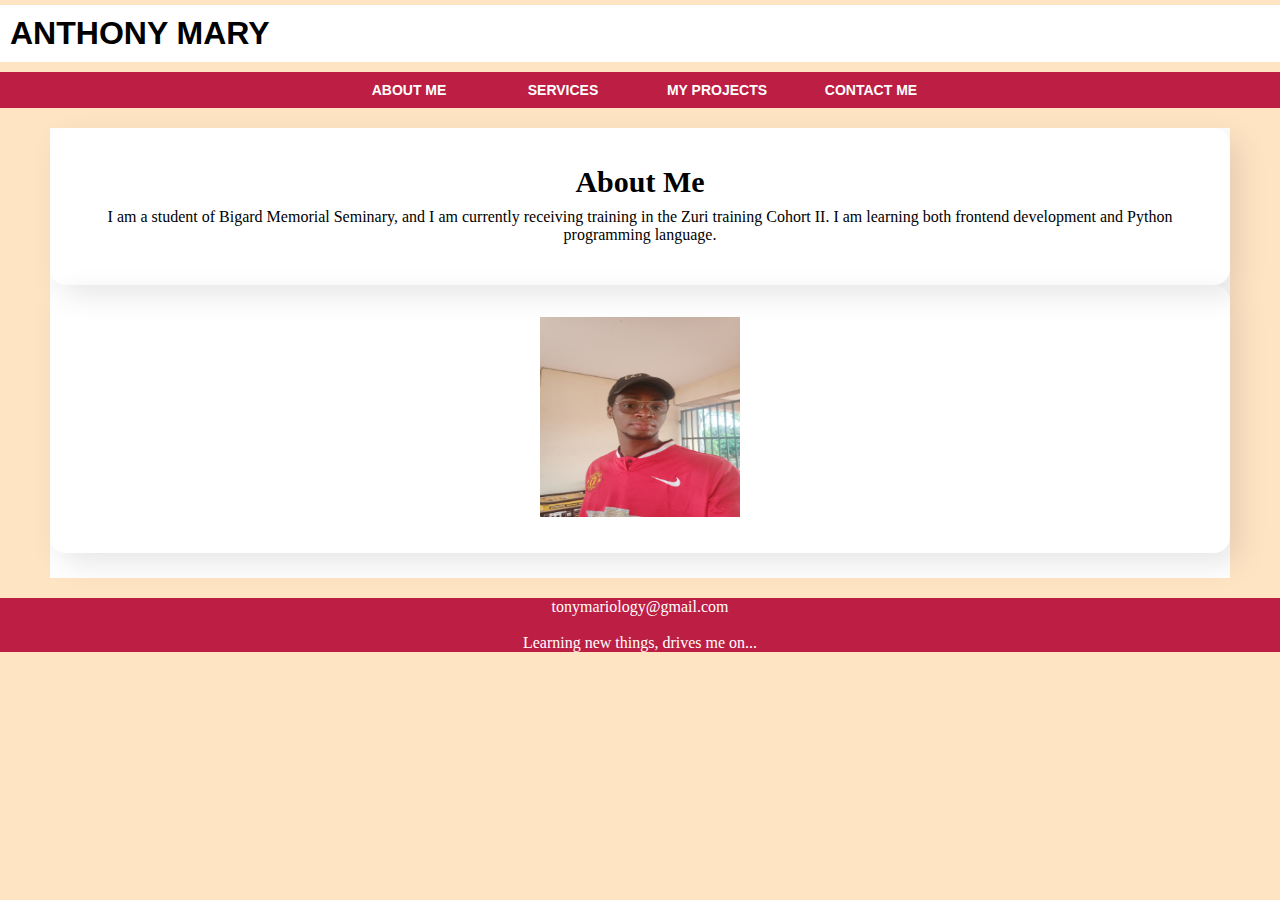
<file: week3-Portfollio Website/index.html>
<!DOCTYPE html>
<html lang="en">
  <head>
    <meta charset="UTF-8" />
    <meta http-equiv="X-UA-Compatible" content="IE=edge" />
    <meta name="viewport" content="width=device-width, initial-scale=1.0" />
    <title>About me</title>
    <link rel="stylesheet" href="style.css" type="text/css" />
  </head>
  <body>
    <header>
      <div class="header">
        <h1>ANTHONY MARY</h1>
      </div>
      <div class="navbar">
        <ul>
          <li><a href="index.html">About Me</a></li>
          <li><a href="services.html">Services</a></li>
          <li><a href="projects.html">My Projects</a></li>
          <li><a href="contact_me.html">Contact Me</a></li>
        </ul>
      </div>
    </header>
    <main>
      <div class="main">
        <div class="info">
          <h2>About Me</h2>
          <p>
            I am a student of Bigard Memorial Seminary, and I am currently
            receiving training in the Zuri training Cohort II. I am learning
            both frontend development and Python programming language.
          </p>
        </div>
        <div class="info">
          <img src="./meWithCap.jpg" alt="Picture of Tonymary" />
        </div>
      </div>
    </main>
    <footer>
      <p>tonymariology@gmail.com</p>
      <br />
      Learning new things, drives me on...
    </footer>
  </body>
</html>
</file>
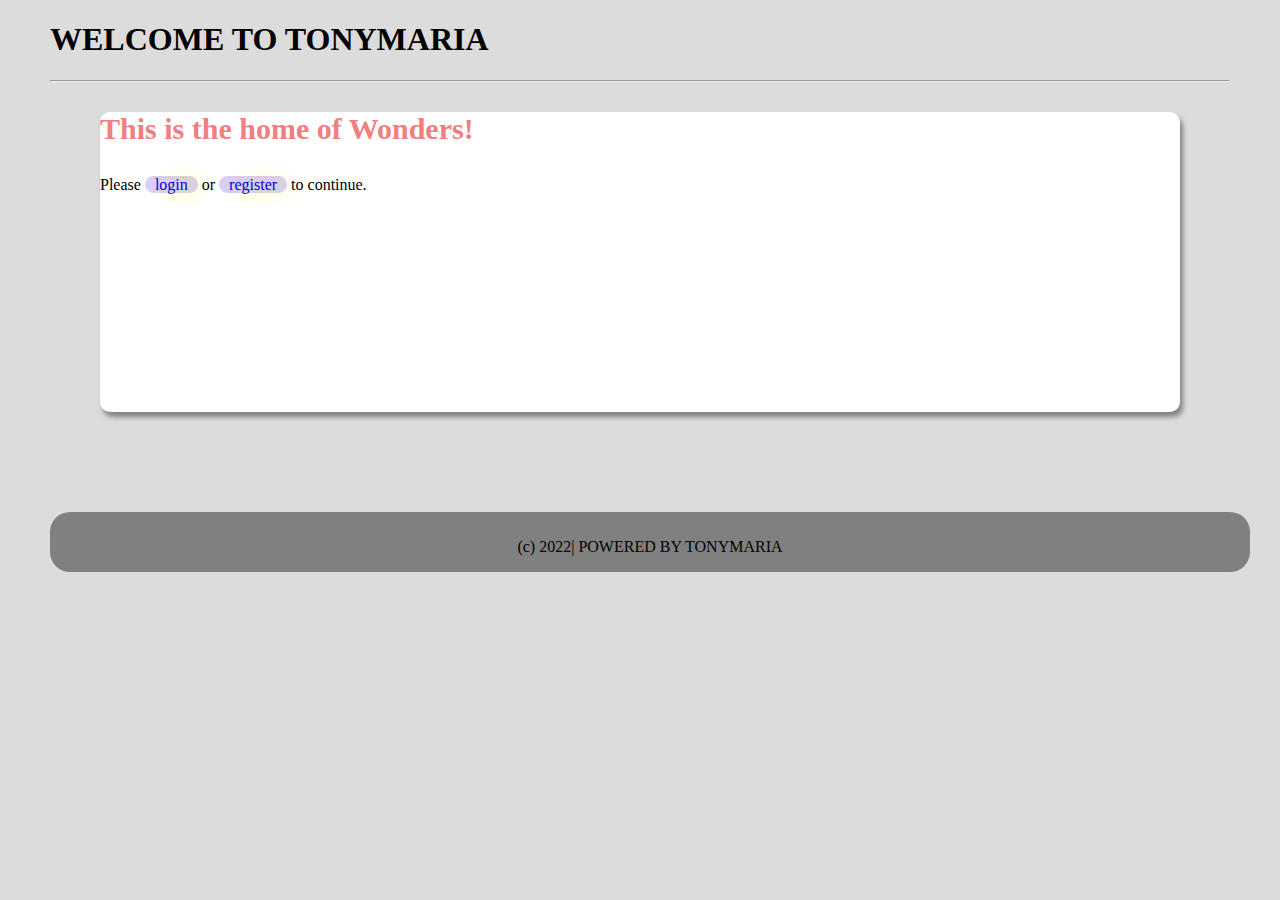
<file: Week3-Registration/index.html>
<!DOCTYPE html>
<html lang="en">
  <head>
    <meta charset="UTF-8" />
    <meta http-equiv="X-UA-Compatible" content="IE=edge" />
    <meta name="viewport" content="width=device-width, initial-scale=1.0" />
    <title>Tonymaria</title>
    <link rel="stylesheet" href="style.css" text="text/css" />
  </head>
  <body>
    <header>
      <h1>welcome to Tonymaria</h1>
     
      <hr />
    </header>
    <main>
      <div class="main" id="home">
        <p>
          <h3>This is the home of Wonders!</h3>
        </p>
        <p>
          Please <a href="login.html">login</a> or
          <a href="register.html">register</a> to continue.
        </p>
      </div>
    </main>
    <footer>
      <div>
        <p>(c) 2022| POWERED BY TONYMARIA</p>
      </div>
    </footer>
  </body>
</html>
</file>
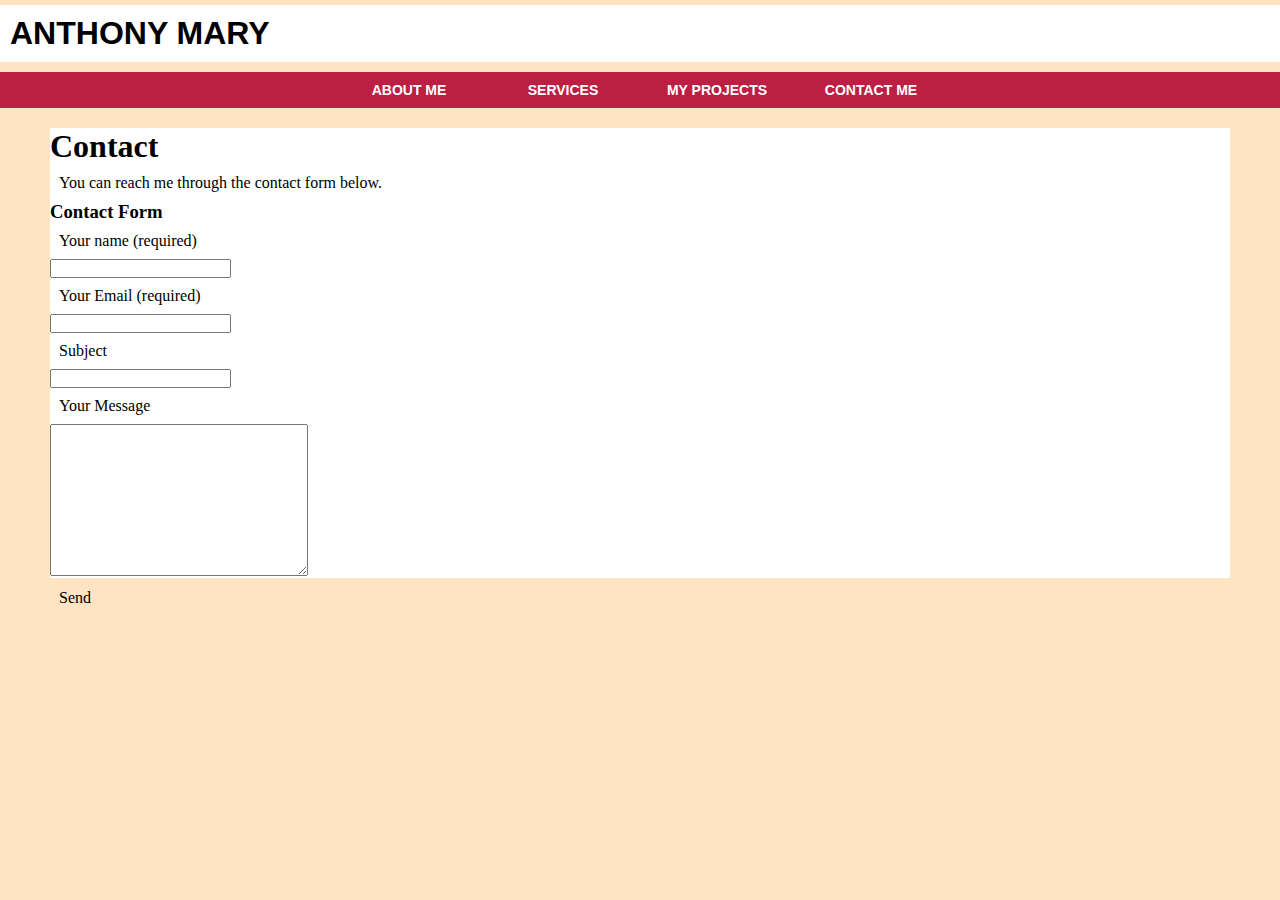
<file: week3-Portfollio Website/contact_me.html>
<!DOCTYPE html>
<html lang="en">
  <head>
    <meta charset="UTF-8" />
    <meta http-equiv="X-UA-Compatible" content="IE=edge" />
    <meta name="viewport" content="width=device-width, initial-scale=1.0" />
    <title>Document</title>
    <link rel="stylesheet" href="style.css" type="text/css" />
  </head>
  <body>
    <header>
    <div class="header">
      <h1>ANTHONY MARY</h1>
    </div>
    <div class="navbar">
      <ul>
        <li><a href="index.html">About Me</a></li>
        <li><a href="services.html">Services</a></li>
        <li><a href="projects.html">My Projects</a></li>
        <li><a href="contact_me.html">Contact Me</a></li>
      </ul>
    </div>
</header>
<main>
    <div class="main">
    <h1>Contact</h1>
    <p>You can reach me through the contact form below.</p>
    <div>
      <form action="" class="form">
        <div>
          <h3>Contact Form</h3>
          <p>Your name (required)</p>
          <input type="text" /> <br />
          <p>Your Email (required)</p>
          <input type="text" /><br />
          <p>Subject</p>
          <input type="text"><br>
          <p>Your Message</p>
          <textarea name="" id="" cols="30" rows="10"></textarea>
          <br />
          <p>Send</p>
        </div>
      </form>
    </div>
</main>
  </body>
</html>
</file>
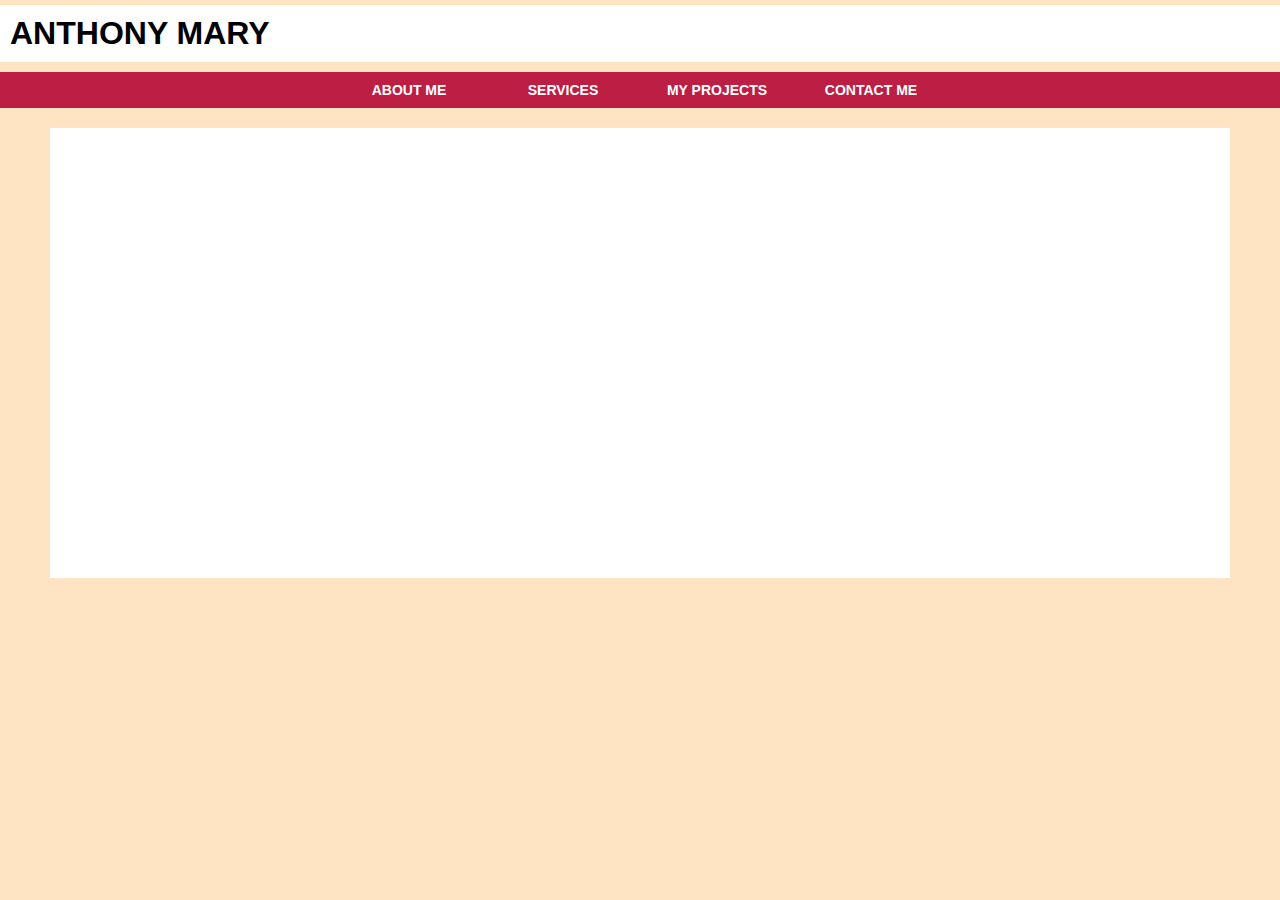
<file: week3-Portfollio Website/projects.html>
<!DOCTYPE html>
<html lang="en">
  <head>
    <meta charset="UTF-8" />
    <meta http-equiv="X-UA-Compatible" content="IE=edge" />
    <meta name="viewport" content="width=device-width, initial-scale=1.0" />
    <title>Document</title>
    <link rel="stylesheet" href="style.css" type="text/css" />
  </head>
  <body>
    <header>
      <div class="header">
        <h1>ANTHONY MARY</h1>
      </div>
      <div class="navbar">
        <ul>
          <li><a href="index.html">About Me</a></li>
          <li><a href="services.html">Services</a></li>
          <li><a href="projects.html">My Projects</a></li>
          <li><a href="contact_me.html">Contact Me</a></li>
        </ul>
      </div>
    </header>
    <main>
      <div class="main"></div>
    </main>
  </body>
</html>
</file>
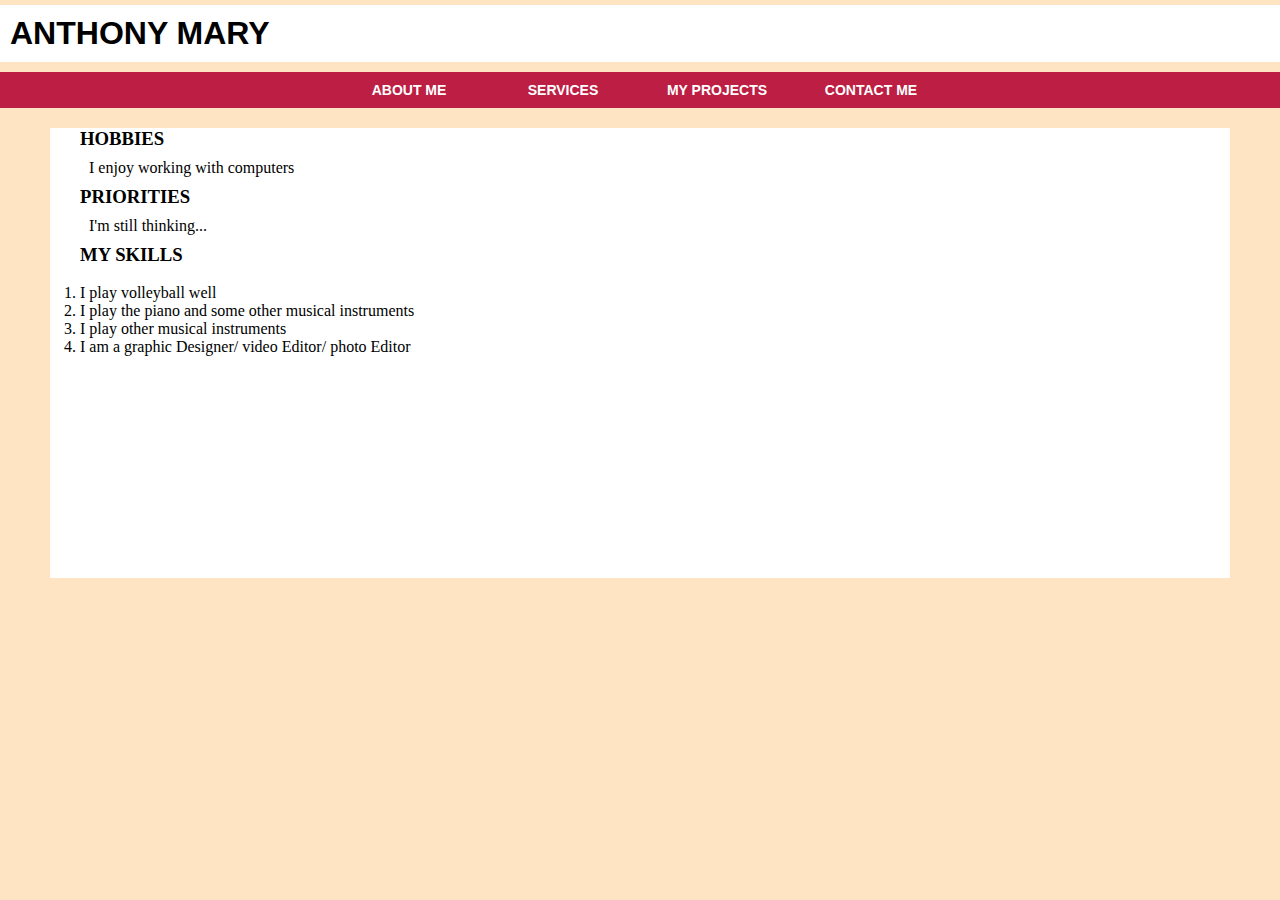
<file: week3-Portfollio Website/services.html>
<!DOCTYPE html>
<html lang="en">
  <head>
    <meta charset="UTF-8" />
    <meta http-equiv="X-UA-Compatible" content="IE=edge" />
    <meta name="viewport" content="width=device-width, initial-scale=1.0" />
    <title>Document</title>
    <link rel="stylesheet" href="style.css" type="text/css" />
  </head>
  <body>
    <header>
      <div class="header">
        <h1>ANTHONY MARY</h1>
      </div>
      <div class="navbar">
        <ul>
          <li><a href="index.html">About Me</a></li>
          <li><a href="services.html">Services</a></li>
          <li><a href="projects.html">My Projects</a></li>
          <li><a href="contact_me.html">Contact Me</a></li>
        </ul>
      </div>
    </header>
    <main class="services">
      <div class="main">
        <div class="inside">
            <div>
                <h3>HOBBIES</h3>
                <p>I enjoy working with computers</p>
            </div>
            <div>
                <h3>PRIORITIES</h3>
                <p>I'm still thinking...</p>
            </div>
            <div>
                <h3>MY SKILLS</h3>
                <p>
                    <ol>
                        <li>I play volleyball well</li>
                        <li>I play the piano and some other musical instruments</li>
                        <li>I play other musical instruments</li>
                        <li>I am a graphic Designer/ video Editor/ photo Editor</li>
                    </ol>
                </p>
            </div>
        </div>
      </div>
    </main>
  </body>
</html>
</file>
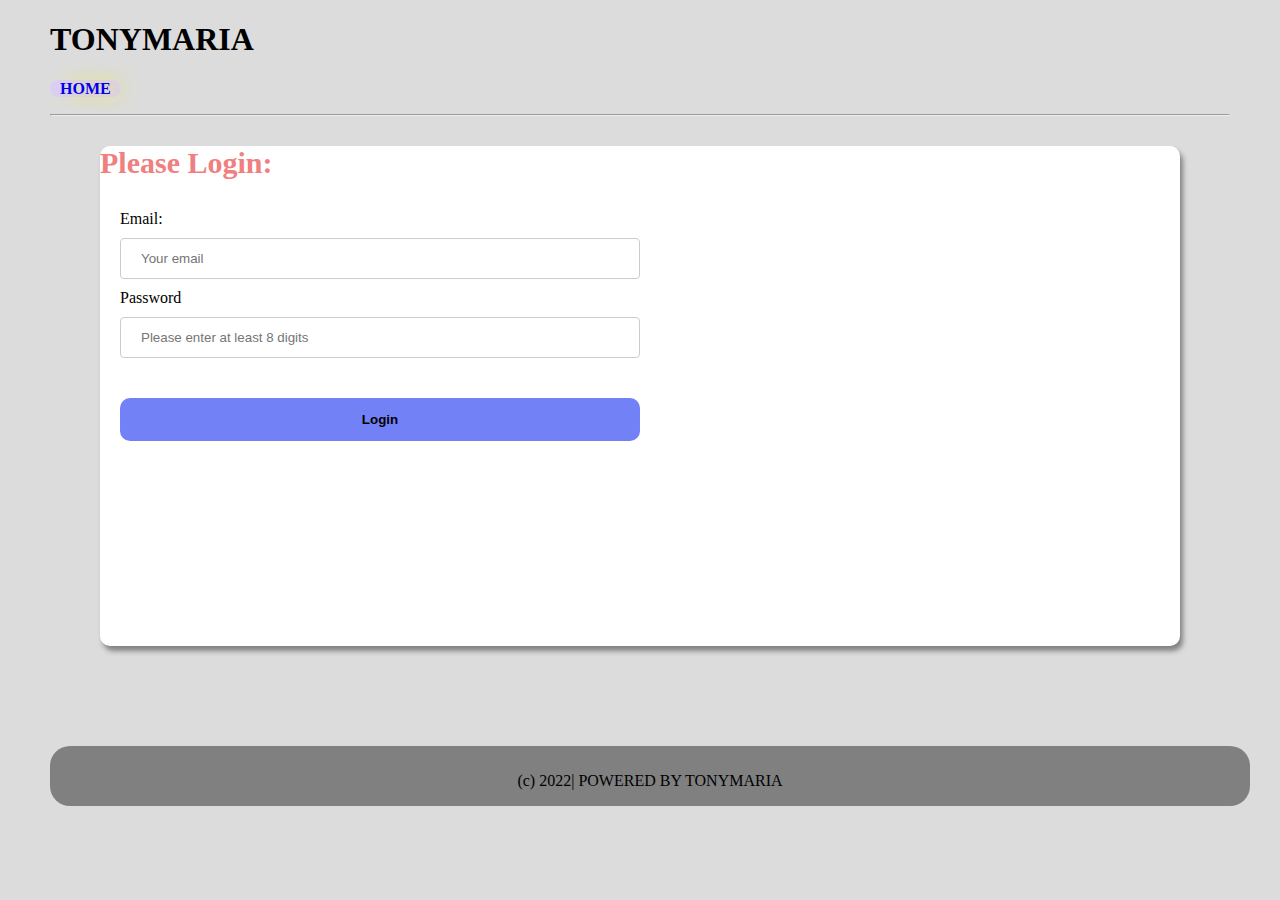
<file: Week3-Registration/login.html>
<!DOCTYPE html>
<html lang="en">
  <head>
    <meta charset="UTF-8" />
    <meta http-equiv="X-UA-Compatible" content="IE=edge" />
    <meta name="viewport" content="width=device-width, initial-scale=1.0" />
    <title>Tonymaria</title>
    <link rel="stylesheet" href="style.css" text="text/css" />
  </head>
  <body>
    <header>
      <h1>Tonymaria</h1>
      <p><a href="index.html">Home</a></p>
      <hr />
    </header>
    <main>
      <div class="main" id="login">
        <p>
          <h3>Please Login:</h3>
        </p>
        <div>
        <form action="./success.html">
          <label for="email" >Email: </label><br>
          <input type="email" name="email" id="email" placeholder="Your email" required><br>
          <label for="password" style=>Password</label><br>
          <input type="password" name="pass" id="password" placeholder="Please enter at least 8 digits" minlength="8" required ><br>
          <input type="submit" value="Login"link >
        </form>
        </div>
       </div>
    </main>
    <footer>
      <div>
        <p>(c) 2022| POWERED BY TONYMARIA</p>
      </div>
    </footer>
  </body>
</html>
</file>
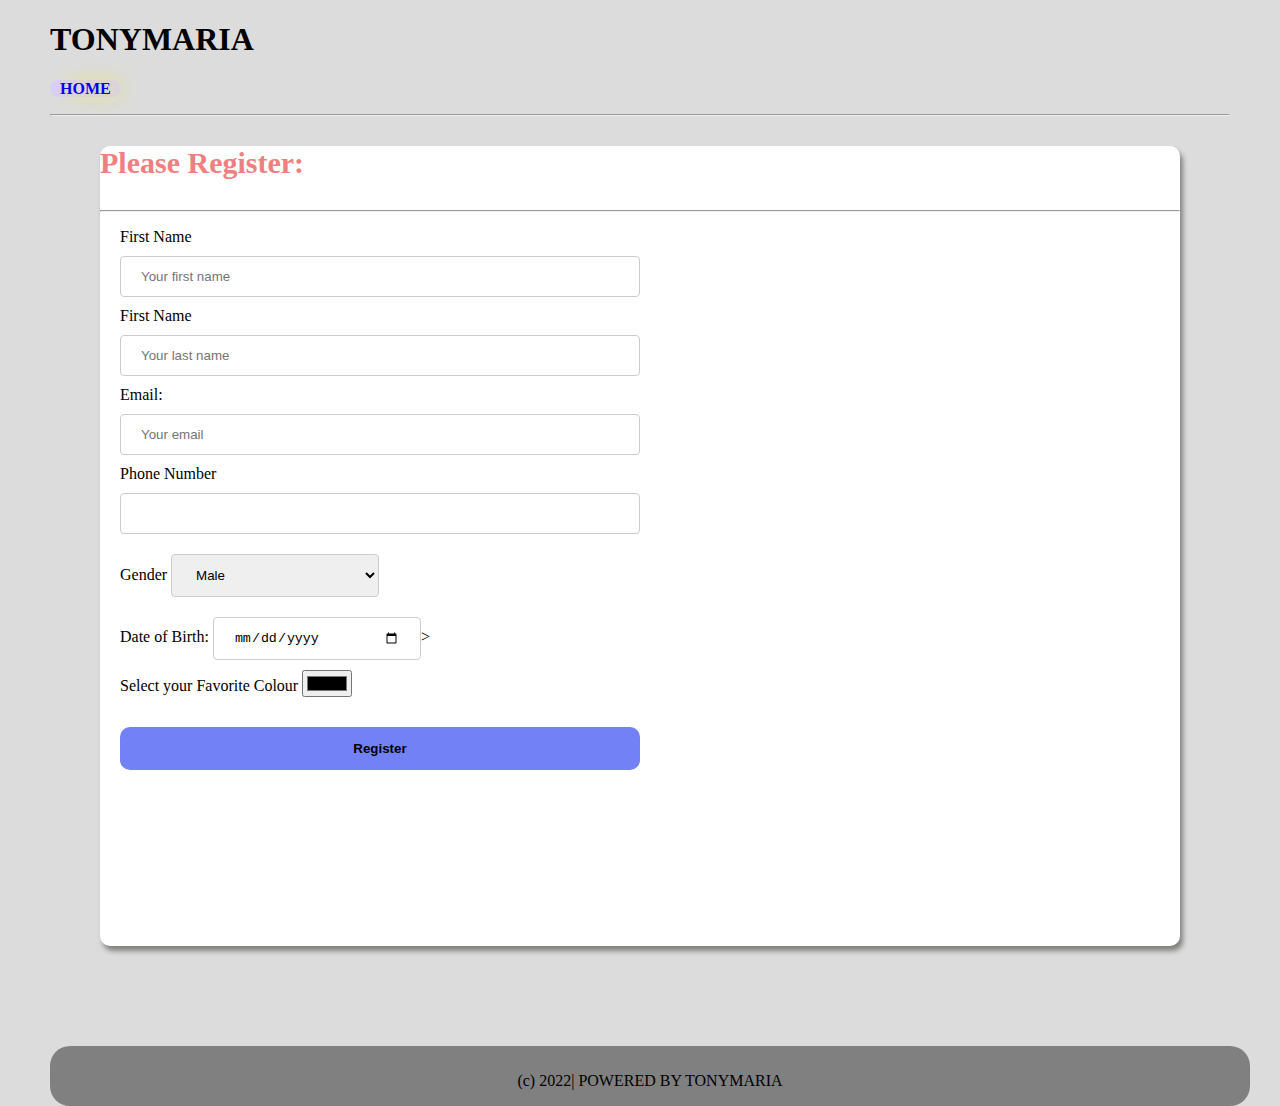
<file: Week3-Registration/register.html>
<!DOCTYPE html>
<html lang="en">
  <head>
    <meta charset="UTF-8" />
    <meta http-equiv="X-UA-Compatible" content="IE=edge" />
    <meta name="viewport" content="width=device-width, initial-scale=1.0" />
    <title>Tonymaria</title>
    <link rel="stylesheet" href="style.css" text="text/css" />
  </head>
  <body>
    <header>
      <h1>Tonymaria</h1>
      <p><a href="index.html">Home</a></p>
      <hr />
    </header>
    <main>
      <div class="main" id="register">
        <p>
          <h3>Please Register:</h3><hr>
        </p>
        <div>
        <form action="./success.html">
            <label for="fname" >First Name</label><br>
            <input type="text" name="fname" id="fname" placeholder="Your first name" required><br>
            <label for="lname">First Name</label><br>
            <input type="text" name="lname" id="lname" placeholder="Your last name" required><br>
          <label for="email" >Email: </label><br>
          <input type="email" name="email" id="email" placeholder="Your email" required><br>
          <label for="tel" style=>Phone Number</label><br>
          <input type="tel" name="tel" id="tel" placeholder="" minlength="11" required ><br>
          <label>Gender <select name="gender" id="gender" required>
            <option value="1">Male</option>
            <option value="1">Female</option>
          </select> </label><br>
          <label> Date of Birth: <input type="date" name="date" required></label>><br>
          <label> Select your Favorite Colour
          <input type="color" required>
        </label><br>
          <input type="submit" value="Register">
          
          

        </form>
        </div>
       </div>
    </main>
    <footer>
      <div>
        <p>(c) 2022| POWERED BY TONYMARIA</p>
      </div>
    </footer>
  </body>
</html>
</file>
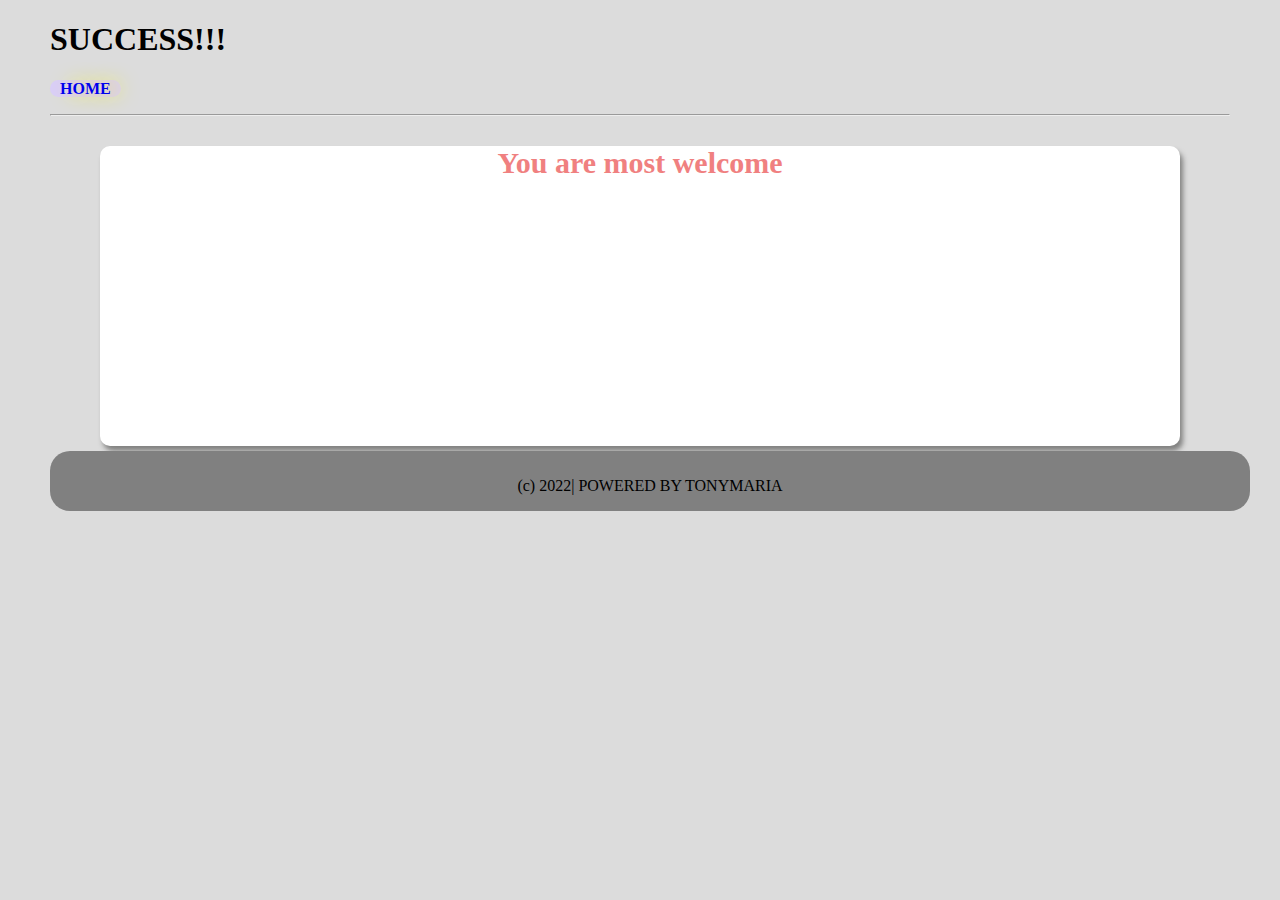
<file: Week3-Registration/success.html>
<!DOCTYPE html>
<html lang="en">
  <head>
    <meta charset="UTF-8" />
    <meta http-equiv="X-UA-Compatible" content="IE=edge" />
    <meta name="viewport" content="width=device-width, initial-scale=1.0" />
    <title>Tonymaria</title>
    <link rel="stylesheet" href="style.css" text="text/css" />
  </head>
  <body>
    <header>
      <h1>Success!!!</h1>
      <p><a href="index.html">Home</a></p>
      <hr />
    </header>
    <main>
      <div class="success">
        <p>
          <h3>You are most welcome</h3>
        </p>
        
       </div>
    </main>
    <footer>
      <div>
        <p>(c) 2022| POWERED BY TONYMARIA</p>
      </div>
    </footer>
  </body>
</html>
</file>
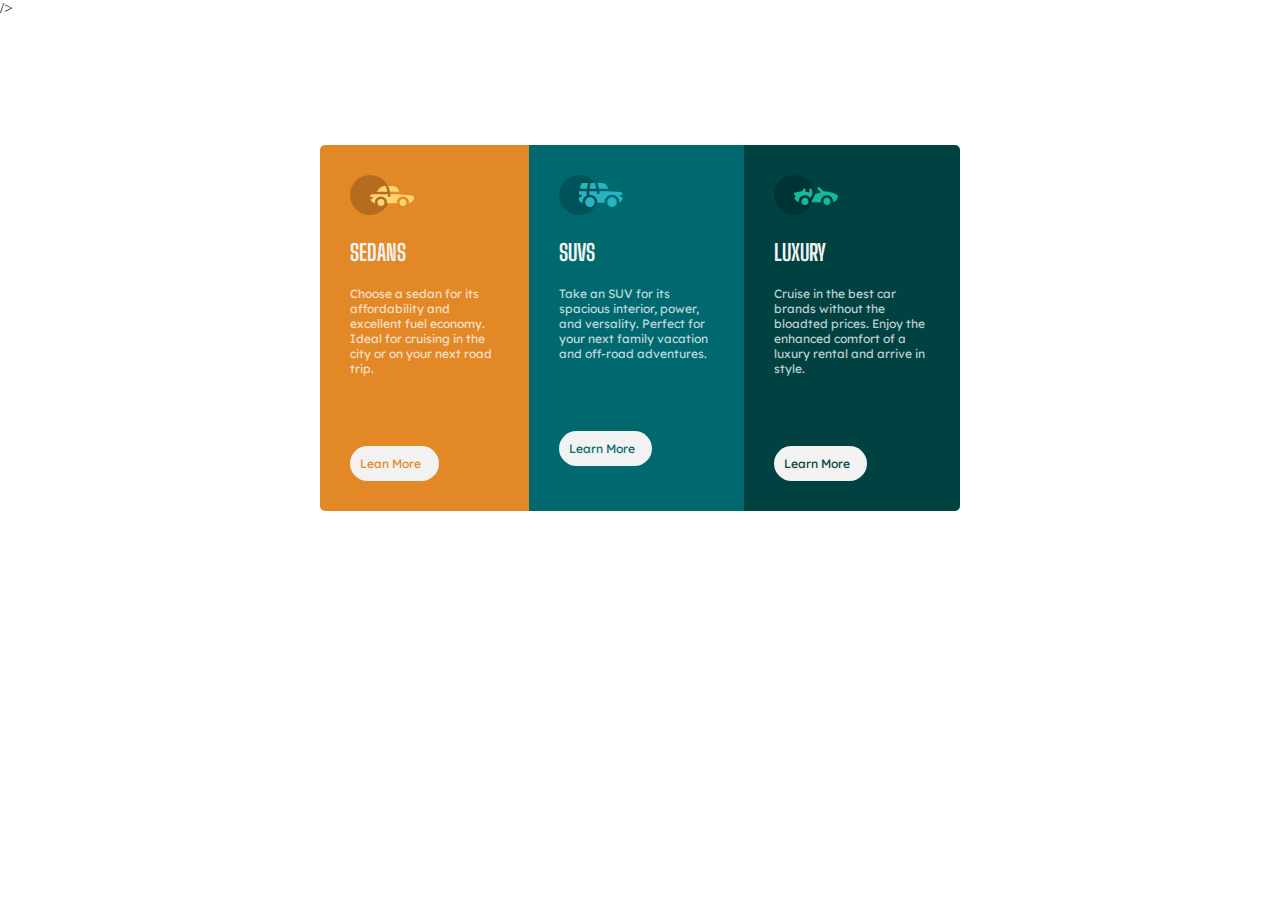
<file: week4-Flex-Grid/flex.html>
<!DOCTYPE html>
<html lang="en">
  <head>
    <meta charset="UTF-8" />
    <meta http-equiv="X-UA-Compatible" content="IE=edge" />
    <meta name="viewport" content="width=device-width, initial-scale=1.0" />
    <title>FLEX CAR SHEET</title>
    <link rel="preconnect" href="https://fonts.googleapis.com" />
    <link rel="preconnect" href="https://fonts.gstatic.com" crossorigin />
    <link
      href="https://fonts.googleapis.com/css2?family=Big+Shoulders+Display:wght@700&display=swap"
      rel="stylesheet"
    />
    <link rel="preconnect" href="https://fonts.googleapis.com" />
    <link rel="preconnect" href="https://fonts.gstatic.com" crossorigin />
    <link
      href="https://fonts.googleapis.com/css2?family=Big+Shoulders+Display:wght@700&family=Lexend&display=swap"
      rel="stylesheet"
    />
    />
    <link rel="stylesheet" href="flex.css" />
  </head>
  <body>
    <main>
      <div class="firstblock">
        <img src="icon-sedans.svg" alt="image of Sedan vector graphics" />
        <h2>SEDANS</h2>
        <p class="paragraph">
          Choose a sedan for its affordability and excellent fuel economy. Ideal
          for cruising in the city or on your next road trip.
        </p>
        <p class="button one">Lean More</p>
      </div>
      <div class="secondblock">
        <img src="icon-suvs.svg" alt="image of SUVs vector graphics" />
        <h2>SUVS</h2>
        <p class="paragraph">
          Take an SUV for its spacious interior, power, and versality. Perfect
          for your next family vacation and off-road adventures.
        </p>
        <p class="button two">Learn More</p>
      </div>
      <div class="thirdblock">
        <img src="icon-luxury.svg" alt="image of Luxury vector graphics" />
        <h2>LUXURY</h2>
        <p class="paragraph">
          Cruise in the best car brands without the bloadted prices. Enjoy the
          enhanced comfort of a luxury rental and arrive in style.
        </p>
        <p class="button three">Learn More</p>
      </div>
    </main>
  </body>
</html>
</file>
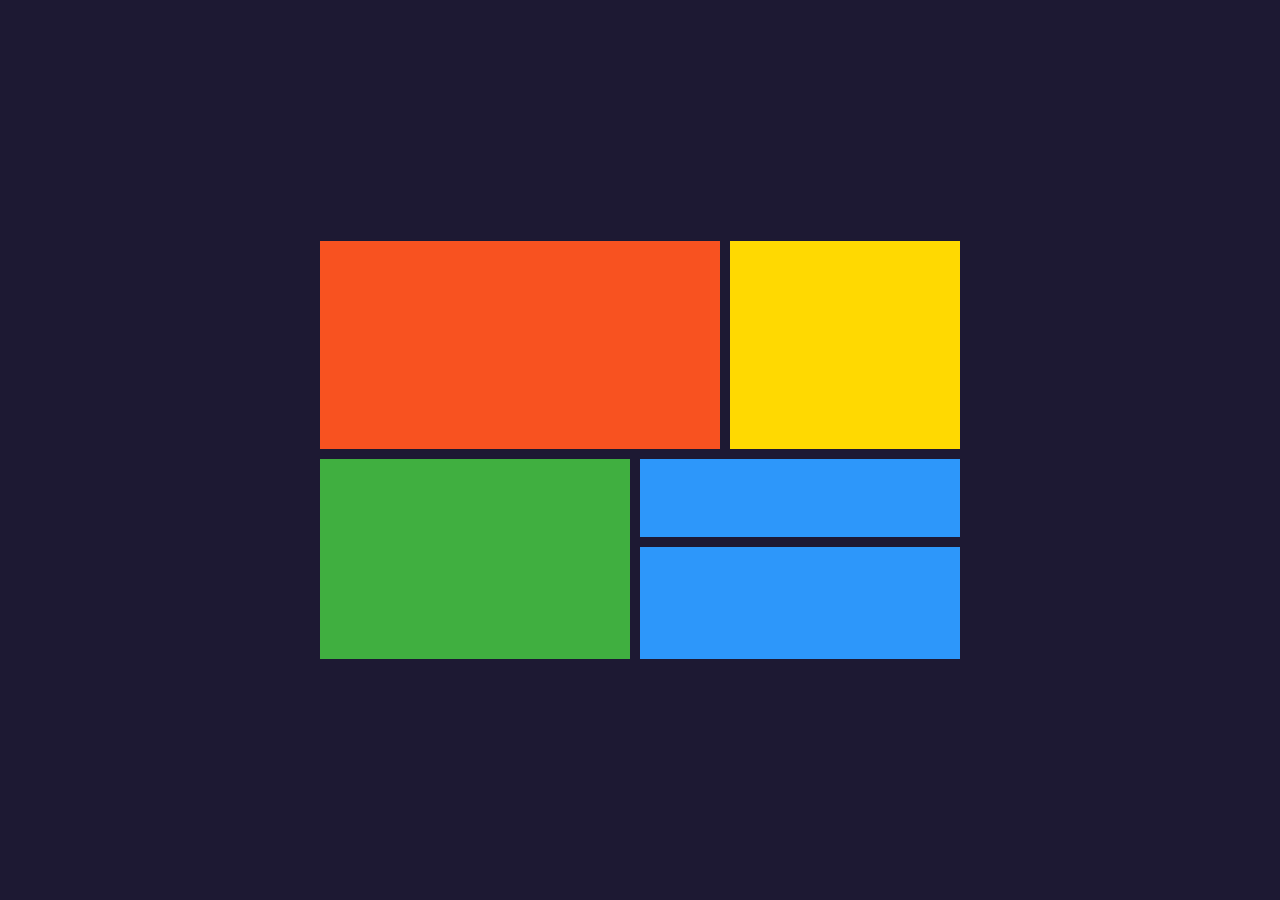
<file: week4-Flex-Grid/grid.html>
<!DOCTYPE html>
<html lang="en">
  <head>
    <meta charset="UTF-8" />
    <meta http-equiv="X-UA-Compatible" content="IE=edge" />
    <meta name="viewport" content="width=device-width, initial-scale=1.0" />
    <title>Grid Layout</title>
    <link rel="stylesheet" href="grid.css" />
  </head>
  <body>
    <main>
      <div class="boxone">a</div>
      <div class="boxtwo">b</div>
      <div class="boxthree">c</div>
      <div class="boxfour">d</div>
      <div class="boxfive">e</div>
    </main>
  </body>
</html>
</file>
<file: week3-Portfollio Website/style.css>
*{
    margin: 0%;
    padding:0%
}
body{
    background-color: bisque;
  }
.header {
    color: rgb(0, 0, 0);
    background-color: rgb(255, 255, 255);
    padding: 10px;
    text-align: left;
    margin-bottom: 10px;
    margin-top: 5px;
    font-family: Verdana, Geneva, Tahoma, sans-serif;
    font-weight: bolder;
}
div.main{
    background-color: #ffffff;
    margin-top:20px;
    margin-left:50px;
    margin-right:50px; 
    margin-bottom: 20px;
    height:450px; 
    align-self: center;
    
    
    
}

.navbar ul{
    list-style: none;
    background: #bd1e43;
    padding: 0;
    margin: 0;
    text-align: center;
}
.navbar li{
    display: inline-block;
}

.navbar a{
    text-decoration: none;
    color: white;
    width:150px;
    display: block;
    padding: 10px 0px;
    text-transform: uppercase;
    font-weight: bold;
    font-family: arial;
    text-align: center;
    font-size: 14px;
}
.navbar a:hover{
    background: #353640;
    align-self: right;
}
div.info{
/* display: grid; */
/* grid-template-columns: repeat(auto-fit, minmax(250px, 1fr)) */
padding: 2em;
/* grid-gap:2em; */
border-radius: 1em;
box-shadow: 10px 10px 30px rgb(0,0,0,0.1);
text-align:center;
}

h2{
    font-size: 30px;
    margin-top:5px;
    
}
img{
    width:200px;
    height:200px;
    
    
}
footer{
    background-color: #bd1e43;
    color: #ffffff;
    text-align: center;
} 
div p{
    padding:5px;
    margin:4px
}
.inside{
    margin-left:30px
}
</file>
<file: Week3-Registration/style.css>
body{
    padding: 0px 50px;
    margin: 0px;
    background-color: gainsboro;
}
.main{
    margin:5px 50px;
    margin-bottom: 100px;
    background-color: #ffffff; 
     box-shadow:3px 5px 5px rgba(41, 41, 40, 0.5);
    border-radius: 10px;
}
footer{
    position:relative;
    padding: 10px 10px 10px 10px;
    bottom: 0;
    width: 100%;
    height: 40px;
    background: grey;
    text-align: center;
    border-radius: 20px;
}
header{
    text-transform: uppercase;
    font-family: verdana;
    font-weight: bold;
}
h3{
    font-size:30px;
    color: lightcoral
}
input[type=email], [type=password], [type=text], [type=tel]{
    width:50%;
    padding:12px 20px;
    margin: 10px 0 40px 0;
    margin-bottom: 10px;
    display: inline-block;
    border:1px solid #ccc;
    border-radius: 4px;
    box-sizing:border-box;
}
input[type=date], select{
    width:20%;
    padding:12px 20px;
    margin: 10px 0 40px 0;
    margin-bottom: 10px;
    display: inline-block;
    border:1px solid #ccc;
    border-radius: 4px;
    box-sizing:border-box;
}
form{
    margin:0 20px;
}
input[type=submit]{
    width:50%;
    background-color: rgb(115, 129, 247);
    padding:14px 20px;
    margin: 30px 0;
    border: none;
    border-radius:10px;
    cursor: pointer;
    font-family: Verdana, Geneva, Tahoma, sans-serif;
    font-weight: bold;
}
input[type=submit]:hover{
    background-color: #45a049;
}
a{
    display: in-block;
   text-decoration-line: none;
   text-shadow: 10px 0 20px rgb(248, 244, 7);
    padding: 0 10px;
    background-color: rgb(217, 206, 247);
    border-radius: 10px;
    
}
.success{
    margin:5px 50px;
    background-color: #ffffff; 
    height: 300px;
    box-shadow:3px 5px 5px rgba(41, 41, 40, 0.5);
    border-radius: 10px;
    text-align: center;
}
#home{
    height:300px;
}
#register{
    height: 800px;
}
#login{
    height: 500px;
}
</file>
<file: week4-Flex-Grid/flex.css>
*{
    margin: 0;
    padding: 0;
    box-sizing: border-box;
}

body{
    background-color: hsla(0, 0%, 100%, 0.75);
    font-size: 15px;
    

}
.firstblock{
    background-color: hsl(31, 77%, 52%);
    padding: 30px;
    border-top-left-radius: 5px;
    border-bottom-left-radius: 5px;
}
.secondblock{
    background-color: hsl(184, 100%, 22%);
    padding: 30px;
}
.thirdblock{
    background-color: hsl(179, 100%, 13%);
    padding: 30px;
    border-top-right-radius: 5px;
    border-bottom-right-radius: 5px;   
}
main{ 
    display: flex;
    width: 50%;
    margin:auto;
    /* align-items: center; */
    /* justify-content: center; */
    /* height:100%; */
    margin-top: 10%;
}
img {
    margin-bottom: 20px
}
.paragraph{
    font-family: 'Lexend', sans-serif;
    color: hsla(0, 0%, 100%, 0.75);
    font-size: 12px;
   margin-bottom: 70px;
}
h2{
    font-family: 'Big Shoulders Display', cursive;
    font-weight: bold;
    margin-bottom: 20px;
    color:hsl(0, 0%, 95%);
}
.button{
    background-color: hsl(0, 0%, 95%);
    border-radius: 30px;
    padding: 10px;
    width:60%;
}
.one{
    color:hsl(31, 77%, 52%);
    font-family: 'Lexend', sans-serif;
    font-size: 12px;
}
.two{
    color:hsl(184, 100%, 22%);
    font-family: 'Lexend', sans-serif;
    font-size: 12px;
}
.three{
    color:hsl(179, 100%, 13%);
    font-family: 'Lexend', sans-serif;
    font-size: 12px;
}
</file>
<file: week4-Flex-Grid/grid.css>
*{
    padding: 0;
    margin: 0;
    box-sizing: border-box;
    background-color: hsl(249, 34%, 15%);
}
body{
    display: flex;
    place-items: center;
    min-height:100vh
}
.boxone{
    background-color: rgb(248, 82, 32);
    grid-area: a;
    height:13em;
    color: rgb(248, 82, 32);
}
.boxtwo{
    background-color: rgb(255, 217, 1);
    grid-area: b;
    color:rgb(255, 217, 1);
}
.boxthree{
    background-color: rgb(64, 175, 64);
    grid-area: c;
    color: rgb(64, 175, 64);
   
   
}
.boxfour{
    background-color: rgb(45, 151, 250);
    grid-area: d;
    color:rgb(45, 151, 250);
}
.boxfive{
    background-color: rgb(45, 151, 250);
    grid-area: e;
    height: 7em;
    color:rgb(45, 151, 250);
   
}
div{
 
    padding: 30px
}
main{
    display: grid;
    grid-template-areas: 
    'a a a a b b'
    'c c c d d d'
    'c c c e e e'
    ;
    gap: 10px;
    width: 50%;
    margin: auto;
}
</file>
